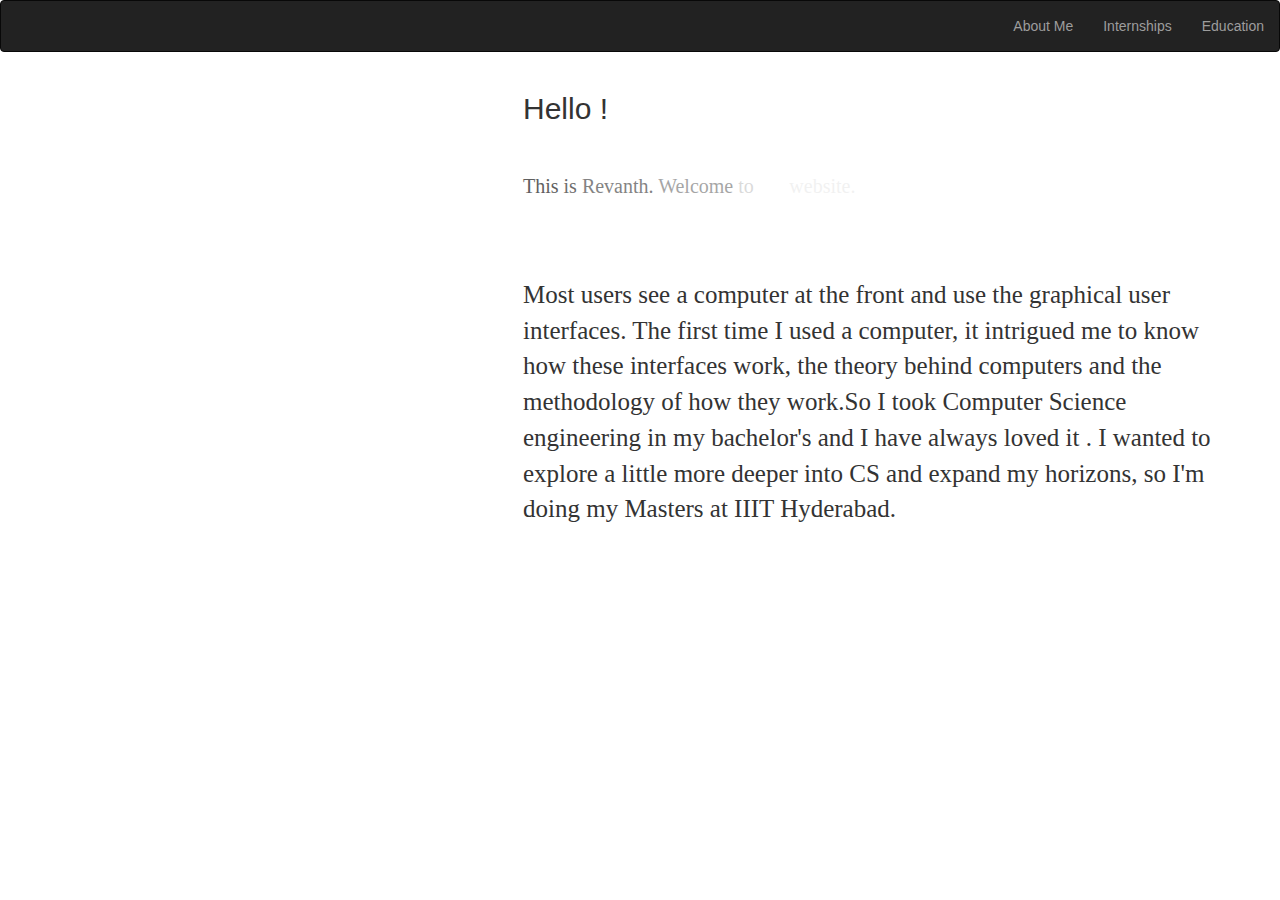
<file: index.html>
<!DOCTYPE html>
<html lang="en">
  <head>
    <meta charset="utf-8">
<meta name="viewport" content="width=device-width, initial-scale=1">
    <meta http-equiv="X-UA-Compatible" content="IE=edge">
    <meta name="viewport" content="width=device-width, initial-scale=1">
    <link rel="stylesheet" href="./style.css">
     <link rel="stylesheet" href="https://maxcdn.bootstrapcdn.com/bootstrap/3.4.1/css/bootstrap.min.css">
  <script src="https://ajax.googleapis.com/ajax/libs/jquery/3.5.1/jquery.min.js"></script>
  <script src="https://maxcdn.bootstrapcdn.com/bootstrap/3.4.1/js/bootstrap.min.js"></script>
    <link rel="stylesheet" href="https://cdnjs.cloudflare.com/ajax/libs/font-awesome/4.7.0/css/font-awesome.min.css">
      

    <script src="./script.js" defer>  </script>
    
    <title>BVS Revanth</title>
  
  </head>
      <body>
  <nav class="navbar navbar-inverse">
  <div class="container-fluid">
  

    <ul class="nav navbar-nav navbar-right">
      
      <li><a href="#">About Me </a></li>
      <li><a href="./internships.html"> Internships </a></li>
      <li><a href="./projects.html"> Education </a></li>
    
    </ul>
  </div>
</nav>


<div class="container">   
  <div class="row">
    <div class="col-xl-4">
       <div class="intro">
      </div>
    </div>
    <div class="col-xl-8">
      <div class = "intro-content">
         <h2>
      Hello ! 
    </h2>
    <h4 id="my_text">
      <span class="blink"> This </span>
      <span class="blink1"> is </span>
      <span class="blink2"> Revanth. </span>
      <span class="blink3"> Welcome </span>
      <span class="blink4"> to </span>
      <span class="blink5"> my </span>
      <span class="blink6"> website. </span>
      <script>
        function blink_text() {
      $('.blink').fadeOut(100);
      $('.blink').fadeIn(700);
      $('.blink1').fadeOut(200);
      $('.blink1').fadeIn(600);
      $('.blink2').fadeOut(300);
      $('.blink2').fadeIn(500); 
      $('.blink3').fadeOut(400);
      $('.blink3').fadeIn(400);
      $('.blink4').fadeOut(500);
      $('.blink4').fadeIn(300);
      $('.blink5').fadeOut(600);
      $('.blink5').fadeIn(200);
      $('.blink6').fadeOut(700);
      $('.blink6').fadeIn(100);
      }
      setInterval(blink_text, 100);
      </script>
    </h4>
    <p>
    </p>
    </div>
      
    <div class="description">
      <p>
        Most users see a computer at the front and use the graphical user interfaces. The first time I used a computer, it intrigued me to know how these interfaces work, the theory behind computers and the methodology of how they work.So I took Computer Science engineering in my bachelor's and I have always loved it . I wanted to explore a little more deeper into CS and expand my horizons, so I'm doing my Masters at IIIT Hyderabad.
      </p>
      
    </div>
  </div>
</div>
    </div>
    <!--footer>
      <i style="font-size:24px" class="fa">&#xf230;</i>
</footer-->
     
  </body>
</html>
</file>
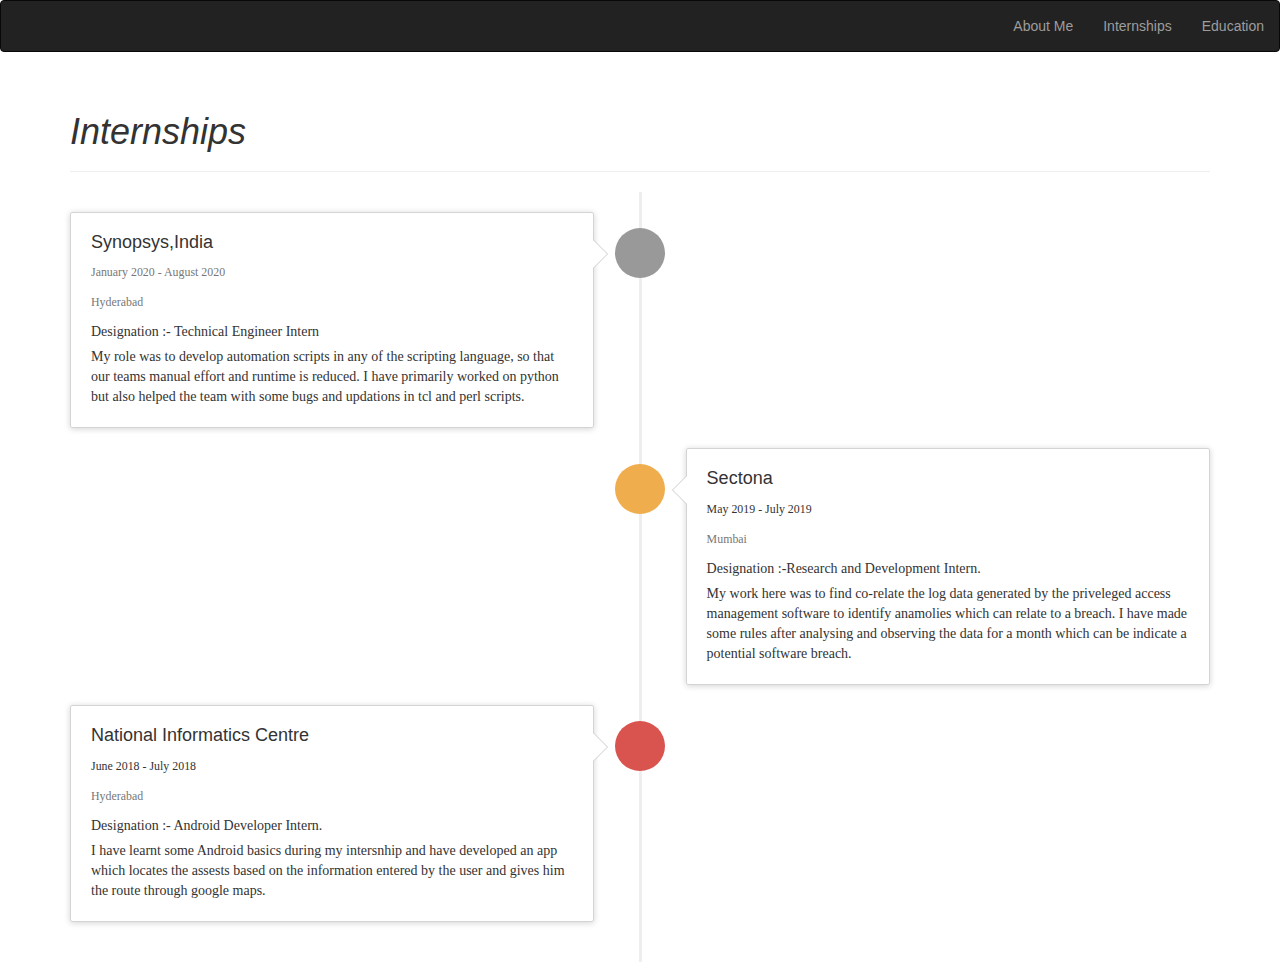
<file: internships.html>
<!DOCTYPE html>
<html lang="en">
  <head>
    <meta charset="utf-8">
    <meta http-equiv="X-UA-Compatible" content="IE=edge">
    <meta name="viewport" content="width=device-width, initial-scale=1">
    <link rel="stylesheet" href="./style.css">
    <link rel="stylesheet" href="https://maxcdn.bootstrapcdn.com/bootstrap/3.4.1/css/bootstrap.min.css">
    <script src="https://ajax.googleapis.com/ajax/libs/jquery/3.5.1/jquery.min.js"></script>
    <script src="https://maxcdn.bootstrapcdn.com/bootstrap/3.4.1/js/bootstrap.min.js"></script>
    
    <script src="./script.js" defer></script>
    
    <title>Internships</title>
  
    

  </head> 
  <body>

     <nav class="navbar navbar-inverse">
    <div class="container-fluid">
  

      <ul class="nav navbar-nav navbar-right">
      
        <li><a href="./index.html">About Me </a></li>
        <li><a href="#"> Internships </a></li>
        <li><a href="./projects.html"> Education </a></li>
      
      </ul>
    </div>
    </nav>


    <div class="container">
  <div class="page-header">
    <h1 id="timeline">Internships</h1>
  </div>
  <ul class="timeline">
    <li>
      <div class="timeline-badge"><!--i class="glyphicon glyphicon-check"></i--></div>
      <div class="timeline-panel">
        <div class="timeline-heading">
          <h4 class="timeline-title">Synopsys,India</h4>
          <p><small class="text-muted"> January 2020 - August 2020 </small></p>
          <p><small class="text-muted"> Hyderabad </small></p>
        </div>
        <div class="timeline-body">
          <p>
            Designation :- Technical Engineer Intern
          </p>
          <p> My role was to develop automation scripts in any of the scripting language, so that our teams manual effort and runtime is reduced.
            I have primarily worked on python but also helped the team with some bugs and updations in tcl and perl scripts.</p>
        </div>
      </div>
    </li>
    <li class="timeline-inverted">
      <div class="timeline-badge warning"><!--i class="glyphicon glyphicon-credit-card"></i--></div>
      <div class="timeline-panel">
        <div class="timeline-heading">
          <h4 class="timeline-title">Sectona</h4>
          <p><small class="timeline-body"> May 2019 - July 2019 </small> </p>
          <p><small class="text-muted"> Mumbai </small></p>
        </div>
        <div class="timeline-body">
          <p>Designation :-Research and Development Intern.</p>
          <p>
            My work here was to find co-relate the log data generated by the priveleged access management software to identify anamolies which can relate to a breach.
            I have made some rules after analysing and observing the data for a month which can be indicate a potential software breach.
          </p>
        </div>
      </div>
    </li>
    <li>
      <div class="timeline-badge danger"></div>
      <div class="timeline-panel">
        <div class="timeline-heading">
          <h4 class="timeline-title">National Informatics Centre</h4>
          <p><small class="timeline-body">June 2018 - July 2018 </small></p>
          <p><small class="text-muted"> Hyderabad </small></p>
        </div>
        <div class="timeline-body">
          <p>Designation :- Android Developer Intern.</p>
          <p>I have learnt some Android basics during my intersnhip and have developed an app which locates the assests based on the information entered by the user and gives him the route through google maps.</p>
        </div>
      </div>
    </li>
 
  </ul>
</div>
   
  </body>
</html>
</file>
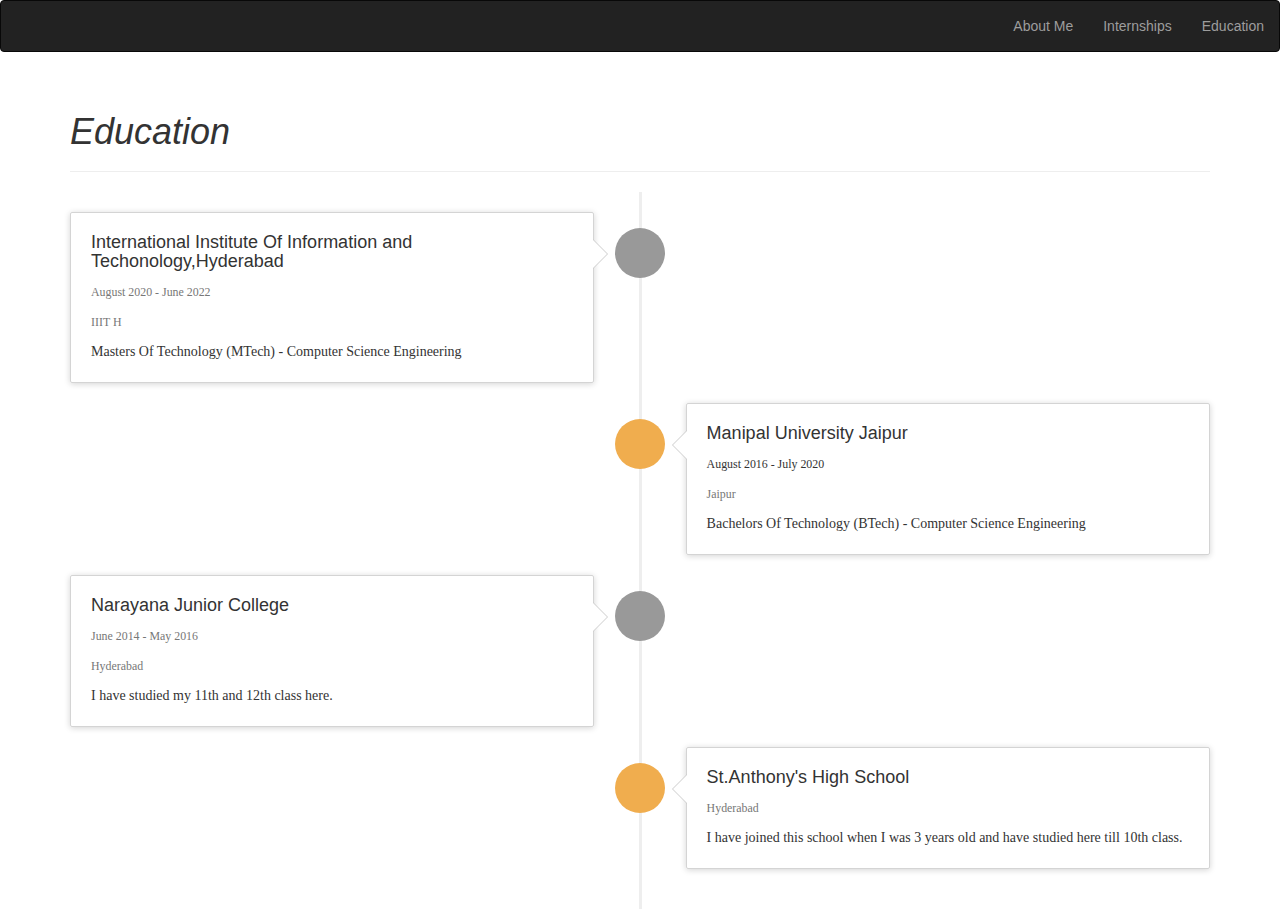
<file: projects.html>
<!DOCTYPE html>
<html lang="en">
  <head>
    <meta charset="utf-8">
    <meta http-equiv="X-UA-Compatible" content="IE=edge">
    <meta name="viewport" content="width=device-width, initial-scale=1">
    <link rel="stylesheet" href="./style.css">
     <link rel="stylesheet" href="https://maxcdn.bootstrapcdn.com/bootstrap/3.4.1/css/bootstrap.min.css">
  <script src="https://ajax.googleapis.com/ajax/libs/jquery/3.5.1/jquery.min.js"></script>
  <script src="https://maxcdn.bootstrapcdn.com/bootstrap/3.4.1/js/bootstrap.min.js"></script>
    
    <script src="./script.js" defer></script>

    <title>Education</title>
    

  </head>  
  <body>

  <nav class="navbar navbar-inverse">
  <div class="container-fluid">
  

    <ul class="nav navbar-nav navbar-right">
      
      <li><a href="./index.html">About Me </a></li>
      <li><a href="./internships.html"> Internships </a></li>
      <li><a href="#"> Education </a></li>

    </ul>
  </div>
</nav>
    <div class="container">
  <div class="page-header">
    <h1 id="timeline">Education</h1>
  </div>
  <ul class="timeline">
    <li>
      <div class="timeline-badge"><!--i class="glyphicon glyphicon-check"></i--></div>
      <div class="timeline-panel">
        <div class="timeline-heading">
          <h4 class="timeline-title">International Institute Of Information and Techonology,Hyderabad</h4>
          <p><small class="text-muted"> August 2020 - June 2022 </small></p>
          <p><small class="text-muted"> IIIT H </small></p>
        </div>
        <div class="timeline-body">
          <p>
            Masters Of Technology (MTech) - Computer Science Engineering
          </p>
     
        </div>
      </div>
    </li>
    <li class="timeline-inverted">
      <div class="timeline-badge warning"><!--i class="glyphicon glyphicon-credit-card"></i--></div>
      <div class="timeline-panel">
        <div class="timeline-heading">
          <h4 class="timeline-title">Manipal University Jaipur</h4>
          <p><small class="timeline-body"> August 2016 - July 2020 </small> </p>
          <p><small class="text-muted"> Jaipur </small></p>
        </div>
        <div class="timeline-body">
          <p>Bachelors Of Technology (BTech) - Computer Science Engineering </p>
        </div>
      </div>
    </li>
    
    <li>
      <div class="timeline-badge"><!--i class="glyphicon glyphicon-check"></i--></div>
      <div class="timeline-panel">
        <div class="timeline-heading">
          <h4 class="timeline-title">Narayana Junior College</h4>
          <p><small class="text-muted"> June 2014 - May 2016 </small></p>
          <p><small class="text-muted">  Hyderabad </small></p>
        </div>
        <div class="timeline-body">
          <p>
            I have studied my 11th and 12th class here.
          </p>
     
        </div>
      </div>
    </li>
    <li class="timeline-inverted">
      <div class="timeline-badge warning"><!--i class="glyphicon glyphicon-credit-card"></i--></div>
      <div class="timeline-panel">
        <div class="timeline-heading">
          <h4 class="timeline-title">St.Anthony's High School</h4>
          <p><small class="text-muted"> Hyderabad </small></p>
        </div>
        <div class="timeline-body">
          <p> I have joined this school when I was 3 years old and have studied here till 10th class. </p>
        </div>
      </div>
    </li>
 
 
  </ul>
</div>

  </body>
</html>
</file>
<file: style.css>
/* CSS files add styling rules to your content */

body {
  font-family: helvetica, arial, sans-serif;
  margin: 2em;
}

h1 {
  font-style: italic;
  color: #373fff;
}

p{
  font-family:'Comfortaa', cursive;
  
}

.description p{
  font-size : 25px;
  padding-top : 70px;
}
.intro-content h4{
  padding-top:40px;
  font-family:'Comfortaa', cursive;
  font-size :20px;
}
* {
  box-sizing: border-box;
  
}
.intro{
  background-image : url("https://cdn.glitch.com/f4bdbcdb-81d9-43d3-a093-d0a21af1e64a%2Fthumbnails%2FIMG_20190316_194406_762.jpg?1602255412269");
  background-repeat :no-repeat;
  padding-top : 50px;
  width:40%;
  height: 500px;

  float: left;
   padding-right : 20px;
}
.intro iframe{
width:100%;
}

section {
  display: -webkit-flex;
  display: flex;
}
footer {
     position: fixed;
   left: 0;
   bottom: 0;
   width: 100%;
   color: white;
   text-align: center;
  background-color: #777;
  padding: 10px;
  text-align: right;
}


.timeline {
  list-style: none;
  padding: 20px 0 20px;
  position: relative;
}

.timeline:before {
  top: 0;
  bottom: 0;
  position: absolute;
  content: " ";
  width: 3px;
  background-color: #eeeeee;
  left: 50%;
  margin-left: -1.5px;
}

.timeline > li {
  margin-bottom: 20px;
  position: relative;
}

.timeline > li:before,
.timeline > li:after {
  content: " ";
  display: table;
}

.timeline > li:after {
  clear: both;
}

.timeline > li:before,
.timeline > li:after {
  content: " ";
  display: table;
}

.timeline > li:after {
  clear: both;
}

.timeline > li > .timeline-panel {
  width: 46%;
  float: left;
  border: 1px solid #d4d4d4;
  border-radius: 2px;
  padding: 20px;
  position: relative;
  -webkit-box-shadow: 0 1px 6px rgba(0, 0, 0, 0.175);
  box-shadow: 0 1px 6px rgba(0, 0, 0, 0.175);
}

.timeline > li > .timeline-panel:before {
  position: absolute;
  top: 26px;
  right: -15px;
  display: inline-block;
  border-top: 15px solid transparent;
  border-left: 15px solid #ccc;
  border-right: 0 solid #ccc;
  border-bottom: 15px solid transparent;
  content: " ";
}

.timeline > li > .timeline-panel:after {
  position: absolute;
  top: 27px;
  right: -14px;
  display: inline-block;
  border-top: 14px solid transparent;
  border-left: 14px solid #fff;
  border-right: 0 solid #fff;
  border-bottom: 14px solid transparent;
  content: " ";
}

.timeline > li > .timeline-badge {
  color: #fff;
  width: 50px;
  height: 50px;
  line-height: 50px;
  font-size: 1.4em;
  text-align: center;
  position: absolute;
  top: 16px;
  left: 50%;
  margin-left: -25px;
  background-color: #999999;
  z-index: 100;
  border-top-right-radius: 50%;
  border-top-left-radius: 50%;
  border-bottom-right-radius: 50%;
  border-bottom-left-radius: 50%;
}

.timeline > li.timeline-inverted > .timeline-panel {
  float: right;
}

.timeline > li.timeline-inverted > .timeline-panel:before {
  border-left-width: 0;
  border-right-width: 15px;
  left: -15px;
  right: auto;
}

.timeline > li.timeline-inverted > .timeline-panel:after {
  border-left-width: 0;
  border-right-width: 14px;
  left: -14px;
  right: auto;
}

.timeline-badge.primary {
  background-color: #2e6da4 !important;
}

.timeline-badge.success {
  background-color: #3f903f !important;
}

.timeline-badge.warning {
  background-color: #f0ad4e !important;
}

.timeline-badge.danger {
  background-color: #d9534f !important;
}

.timeline-badge.info {
  background-color: #5bc0de !important;
}

.timeline-title {
  margin-top: 0;
  color: inherit;
}

.timeline-body > p,
.timeline-body > ul {
  margin-bottom: 0;
}

.timeline-body > p + p {
  margin-top: 5px;
}
</file>
